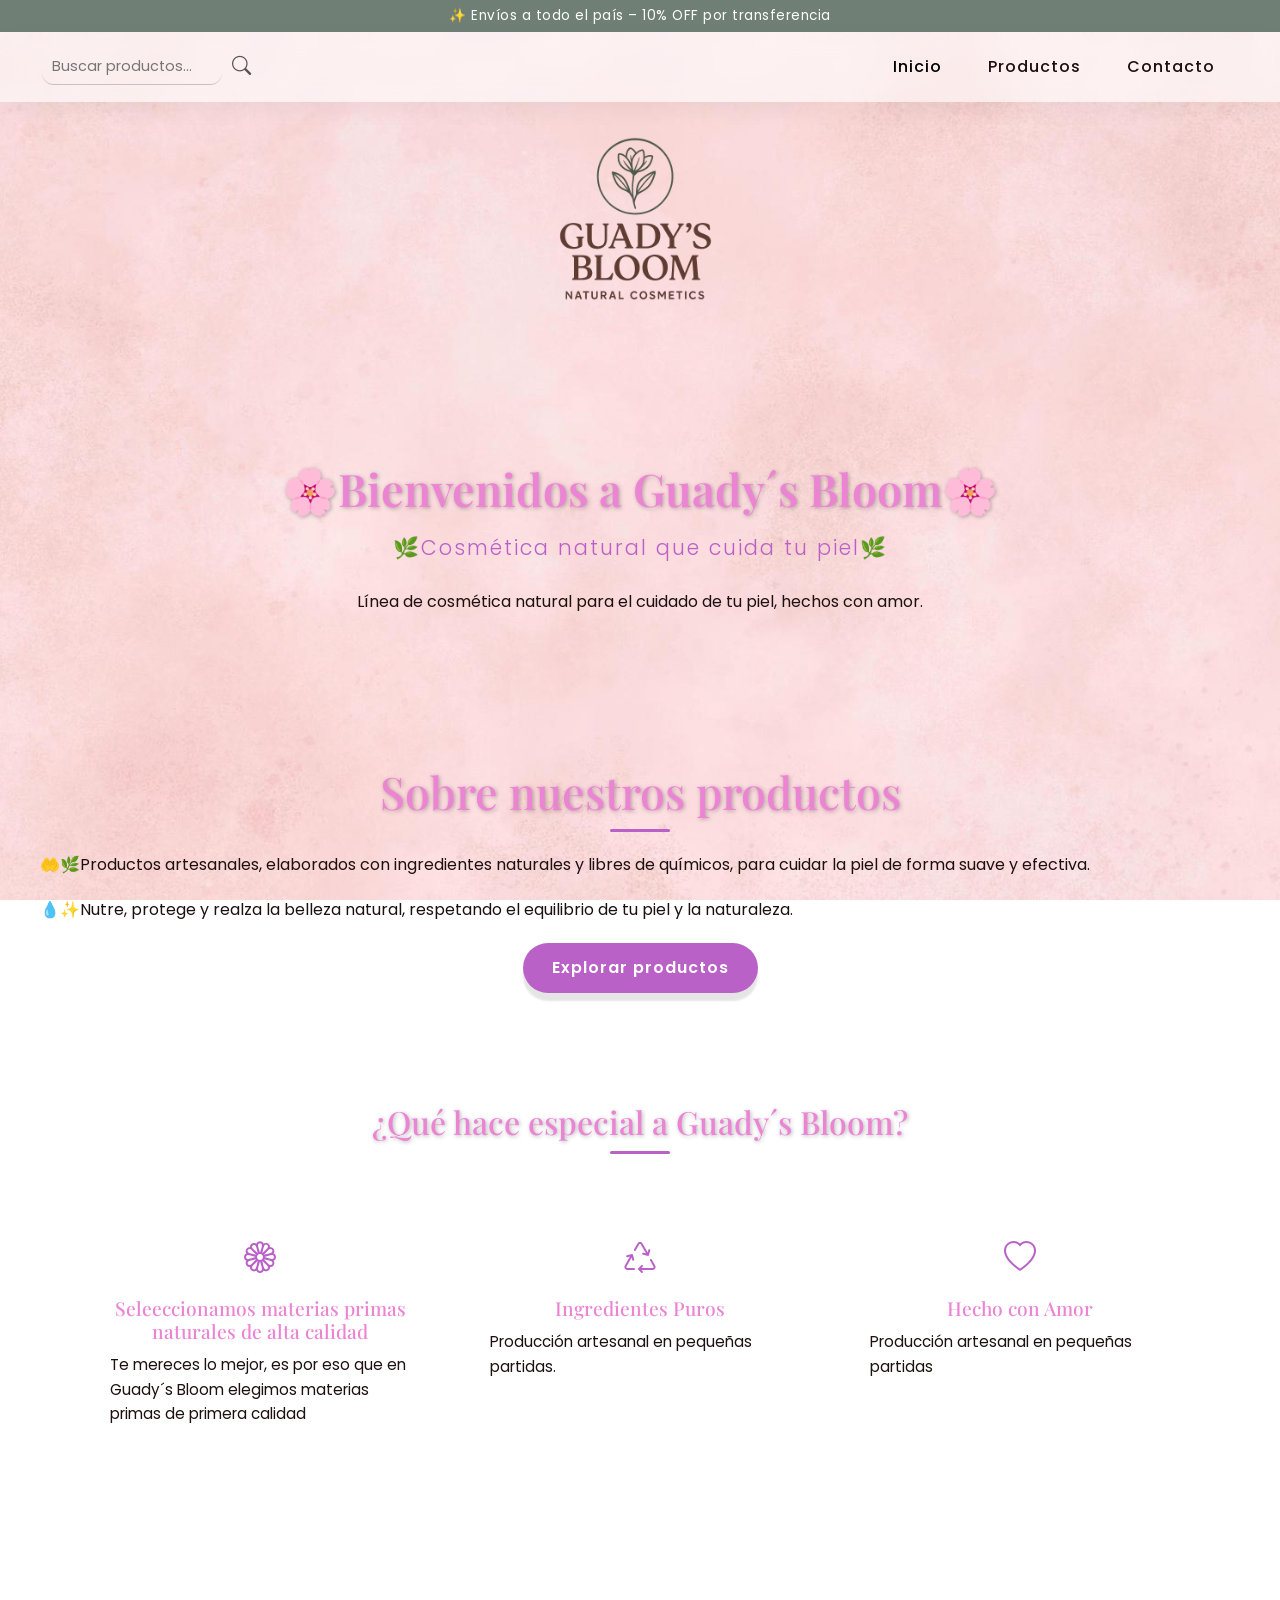
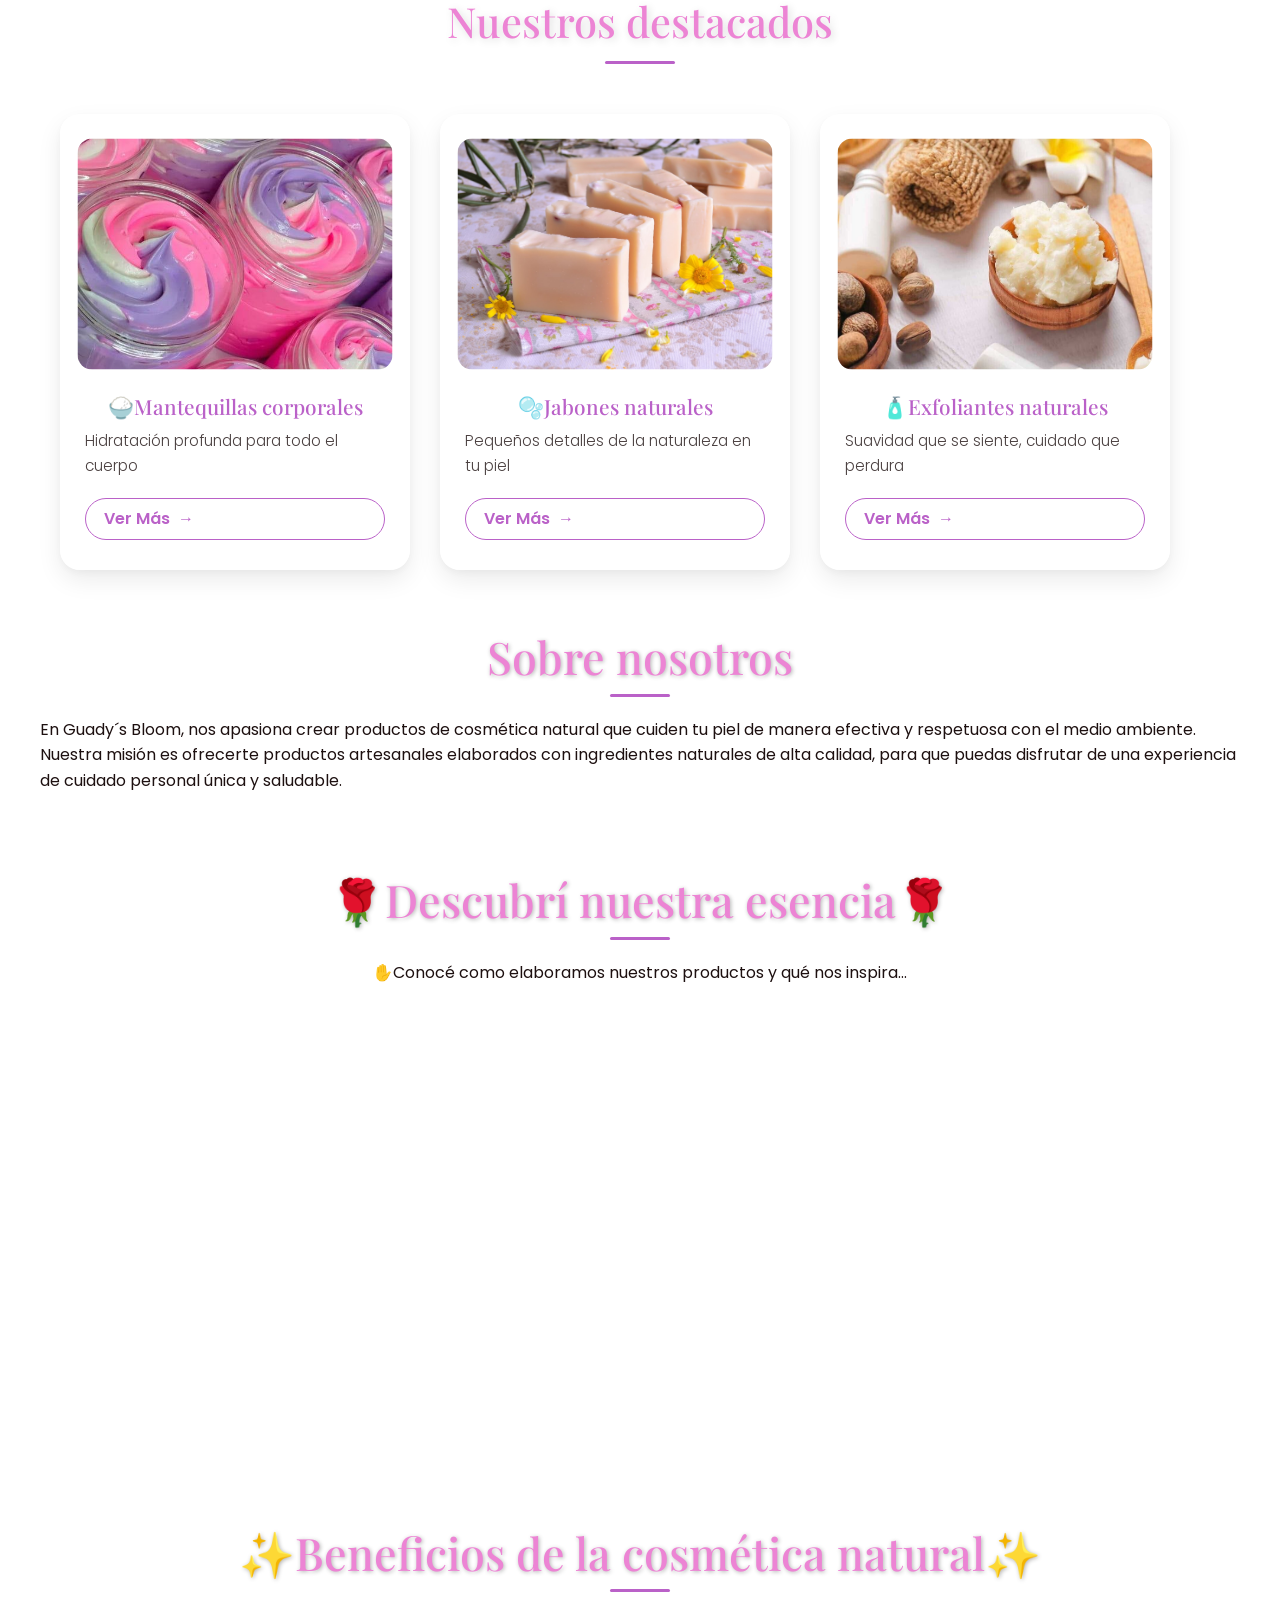
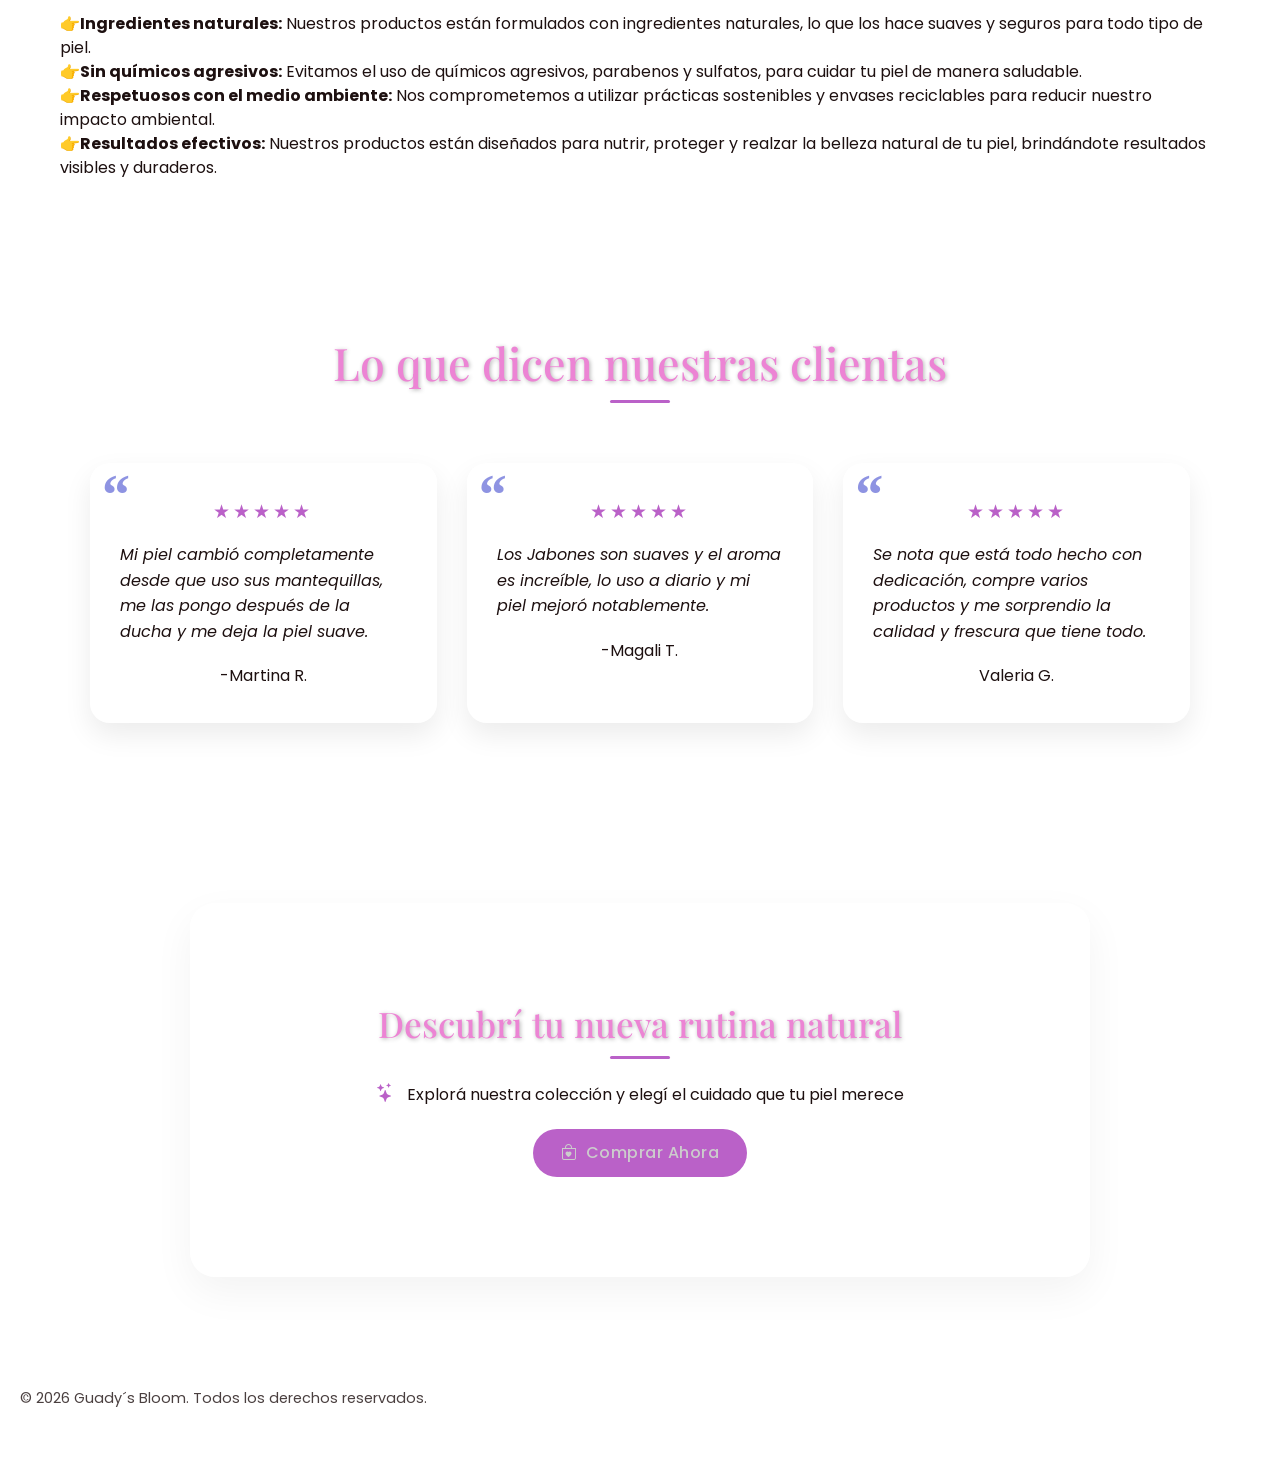
<file: index.html>
<!DOCTYPE html>
<html lang="es">
<head>
    <meta charset="UTF-8">
    <meta name="viewport" content="width=device-width, initial-scale=1.0">

    <title>Guady´s Bloom | Cosmética Natural</title>

    <link rel="icon" href="data:image/svg+xml,<svg xmlns=%22http://www.w3.org/2000/svg%22 viewBox=%220 0 100 100%22><text y=%22.9em%22 font-size=%2290%22>🌸</text></svg>">

    <!--SEO-->
    <meta name="description" content="Guady´s Bloom ofrece cosmética natural artesanal para el cuidado de la piel. Descrubrí toda la variedad de productos que ofrecemos">
    <meta name="keywords" content="cosmética natural, mantequillas corporales, jabones naturales, exfoliantes, cuidado de la piel, skincare natural">
    <meta name="author" content="Micaela Bélen Gallego">

    <!--Bootstrap-->
    <link href="https://cdn.jsdelivr.net/npm/bootstrap@5.3.2/dist/css/bootstrap.min.css" rel="stylesheet">

    <!--CSS-->
    <link rel="stylesheet" href="css/estilos.css">

    <!--ICONOS-->
    <link rel="stylesheet" href="https://cdn.jsdelivr.net/npm/bootstrap-icons@1.11.1/font/bootstrap-icons.css">

    <!--FONTS-->
    <link rel="preconnect" href="https://fonts.googleapis.com">
    <link href="https://fonts.googleapis.com/css2?family=Playfair+Display:wght@500;600;700&family=Poppins:wght@300;400;500&display=swap" rel="stylesheet">

</head>
    
<body>
    <div class="topbar">
        ✨ Envíos a todo el país – 10% OFF por transferencia
    </div>

    <nav class="navbar navbar-expand-lg navbar-custom">
        <div class="container-fluid">

            <form class="buscador" role="search">
                <input type="search" placeholder="Buscar productos...">
                <button type="submit">
                    <i class="bi bi-search"></i>
                </button>
            </form>

            <!-- BOTON HAMBURGUESA -->
            <button class="navbar-toggler" type="button"
                data-bs-toggle="collapse"
                data-bs-target="#menu"
                aria-controls="menu"
                aria-expanded="false"
                aria-label="Toggle navigation">

                <span class="navbar-toggler-icon"></span>

            </button>

            <!-- MENU -->
            <div class="collapse navbar-collapse" id="menu">

                <ul class="navbar-nav ms-auto">
                    <li class="nav-item">
                        <a class="nav-link active" href="index.html">Inicio</a>
                    </li>
                    <li class="nav-item">
                        <a class="nav-link" href="pages/productos.html">Productos</a>
                    </li>
                    <li class="nav-item">
                        <a class="nav-link" href="pages/contacto.html">Contacto</a>
                    </li>
                </ul>

            </div>

        </div>
    </nav>

    <header>
        <a href="index.html">
            <img src="img/logo.jpg" alt="Guady´s Bloom Logo">
        </a>
    </header>
    
    <main>

        <section class ="bienvenida">
            <h1>🌸Bienvenidos a Guady´s Bloom🌸</h1>
            <p class="subtitulo">🌿Cosmética natural que cuida tu piel🌿</p>

            <div class="linea-decorativa">
                <p>Línea de cosmética natural para el cuidado de tu piel, hechos con amor.</p>
            </div>
        </section>

        <section class="sobre-productos">
            <h2>Sobre nuestros productos</h2>
            <div class="contenido-sobre-productos">
                    <p>🤲🌿Productos artesanales, elaborados con ingredientes naturales y libres de químicos, para cuidar la piel de forma suave y efectiva. </p>
                    <p>💧✨Nutre, protege y realza la belleza natural, respetando el equilibrio de tu piel y la naturaleza.</p>
                    <a href="pages/productos.html" class="btn btn-principal">Explorar productos
                    </a>
            </div>
        </section>

        <section class="diferenciales">
            <h2> ¿Qué hace especial a Guady´s Bloom?</h2>

            <div class="diferenciales-grid">
                <div class="item-diferencial">
                    <i class="bi bi-flower1"></i>
                    <h3> Seleeccionamos materias primas naturales de alta calidad</h3>
                    <p> Te mereces lo mejor, es por eso que en Guady´s Bloom elegimos materias primas de primera calidad</p>
                </div>
            

                <div class="item-diferencial">
                    <i class="bi bi-recycle"></i>
                    <h3>Ingredientes Puros</h3>
                    <p>Producción artesanal en pequeñas partidas.</p>
                </div>

                <div class="item-diferencial">
                    <i class="bi bi-heart"></i>
                    <h3> Hecho con Amor</h3>
                    <p>Producción artesanal en pequeñas partidas</p>
                </div>
            </div>
        </section>

        <section class="destacados">
            <h2>Nuestros destacados</h2>

            <div class="slider-container">

                <button class="slider-btn prev">
                    <i class="bi bi-chevron-left"></i>
                </button>

                <div class="destacados-slider">

                    <div class="card-destacado">
                        <img src="img/imagen1.jpg" alt="Mantequillas corporales naturales">
                        <h3> 🍚Mantequillas corporales </h3>
                        <p> Hidratación profunda para todo el cuerpo</p>
                        <a href="pages/productos.html" class="ver-mas">
                            Ver Más
                            <span class="flecha">→</span>
                        </a>
                    </div>

                    <div class="card-destacado">
                        <img src="img/imagen2.jpg" alt="Jabones naturales artesanales">
                        <h3> 🫧Jabones naturales </h3>
                        <p> Pequeños detalles de la naturaleza en tu piel</p>
                        <a href="pages/productos.html" class="ver-mas">
                            Ver Más
                            <span class="flecha">→</span>
                        </a>
                    </div>

                    <div class="card-destacado">
                        <img src="img/imagen3.jpg" alt="Exfoliantes para el cuidado de la piel">
                        <h3> 🧴Exfoliantes naturales </h3>
                        <p> Suavidad que se siente, cuidado que perdura</p>
                        <a href="pages/productos.html" class="ver-mas">
                            Ver Más
                            <span class="flecha">→</span>
                        </a>
                    </div>

                </div>

                <button class="slider-btn next">
                    <i class="bi bi-chevron-right"></i>
                </button>

            </div>
        </section>

        <section class="about">
            <div class="contenido">
                <h2>Sobre nosotros</h2>
                <p>En Guady´s Bloom, nos apasiona crear productos de cosmética natural que cuiden tu piel de manera efectiva y respetuosa con el medio ambiente. Nuestra misión es ofrecerte productos artesanales elaborados con ingredientes naturales de alta calidad, para que puedas disfrutar de una experiencia de cuidado personal única y saludable.</p>
         </div>
        </section>

        <section class="video-seccion">
            <div class="video-intro">
                <h2>🌹Descubrí nuestra esencia🌹</h2>
                <p>✋Conocé como elaboramos nuestros productos y qué nos inspira...</p>
            </div>
            
            <figure class="video-presentacion">
                 <iframe 
                    src="https://drive.google.com/file/d/12a-801G72YytWHJoLleKTi28aQxKbRcf/preview"
                    width="640"
                    height="360"
                    allow="autoplay">
                </iframe>
            </figure>
        </section>

        <section class="beneficios">
            <div class="beneficios-contenido">
                <h2>✨Beneficios de la cosmética natural✨</h2>
                <ul>
                    <li><strong>👉Ingredientes naturales:</strong> Nuestros productos están formulados con ingredientes naturales, lo que los hace suaves y seguros para todo tipo de piel.</li>
                    <li><strong>👉Sin químicos agresivos:</strong> Evitamos el uso de químicos agresivos, parabenos y sulfatos, para cuidar tu piel de manera saludable.</li>
                    <li><strong>👉Respetuosos con el medio ambiente:</strong> Nos comprometemos a utilizar prácticas sostenibles y envases reciclables para reducir nuestro impacto ambiental.</li>
                    <li><strong>👉Resultados efectivos:</strong> Nuestros productos están diseñados para nutrir, proteger y realzar la belleza natural de tu piel, brindándote resultados visibles y duraderos.</li>
                </ul>
            </div>
        </section>

        <section class="testimonios">
            <h2> Lo que dicen nuestras clientas</h2>

            <div class="testimonios-grid">
                <div class="card-testimonio">
                    <div class="estrellas">
                        ★★★★★
                    </div>
                    <p>Mi piel cambió completamente desde que uso sus mantequillas, me las pongo después de la ducha y me deja la piel suave.</p>
                    <span>-Martina R.</span>
                </div>

                <div class="card-testimonio">
                    <div class="estrellas">
                        ★★★★★
                    </div>
                    <p>Los Jabones son suaves y el aroma es increíble, lo uso a diario y mi piel mejoró notablemente.</p>
                    <span>-Magali T.</span>
                </div>

                <div class="card-testimonio">
                    <div class="estrellas">
                        ★★★★★
                    </div>
                    <p>Se nota que está todo hecho con dedicación, compre varios productos y me sorprendio la calidad y frescura que tiene todo.</p>
                    <span>Valeria G.</span>
                </div>
            </div>

        </section>

        <section class="cta-final">
            <h2> Descubrí tu nueva rutina natural</h2>
            <p>
                <i class="bi bi-stars"></i>
                Explorá nuestra colección y elegí el cuidado que tu piel merece
            </p>
            <a href="pages/productos.html" class="btn-comprar">
                <i class="bi bi-bag-heart"></i>Comprar Ahora
            </a>
        </section>

    </main>

    <footer>
        <p>&copy; 2026 Guady´s Bloom. Todos los derechos reservados.</p>
    </footer>

    <script>
        const slider = document.querySelector(".destacados-slider");
        const nextBtn = document.querySelector(".next");
        const prevBtn = document.querySelector(".prev");

        nextBtn.addEventListener("click", () => {
            slider.scrollBy({
            left: slider.offsetWidth,
            behavior: "smooth"
            });
        });

        prevBtn.addEventListener("click", () => {
            slider.scrollBy({
            left: -slider.offsetWidth,
            behavior: "smooth"
            });
        });
    </script>

    <script src="https://cdn.jsdelivr.net/npm/bootstrap@5.3.2/dist/js/bootstrap.bundle.min.js"></script>
</body>
</file>
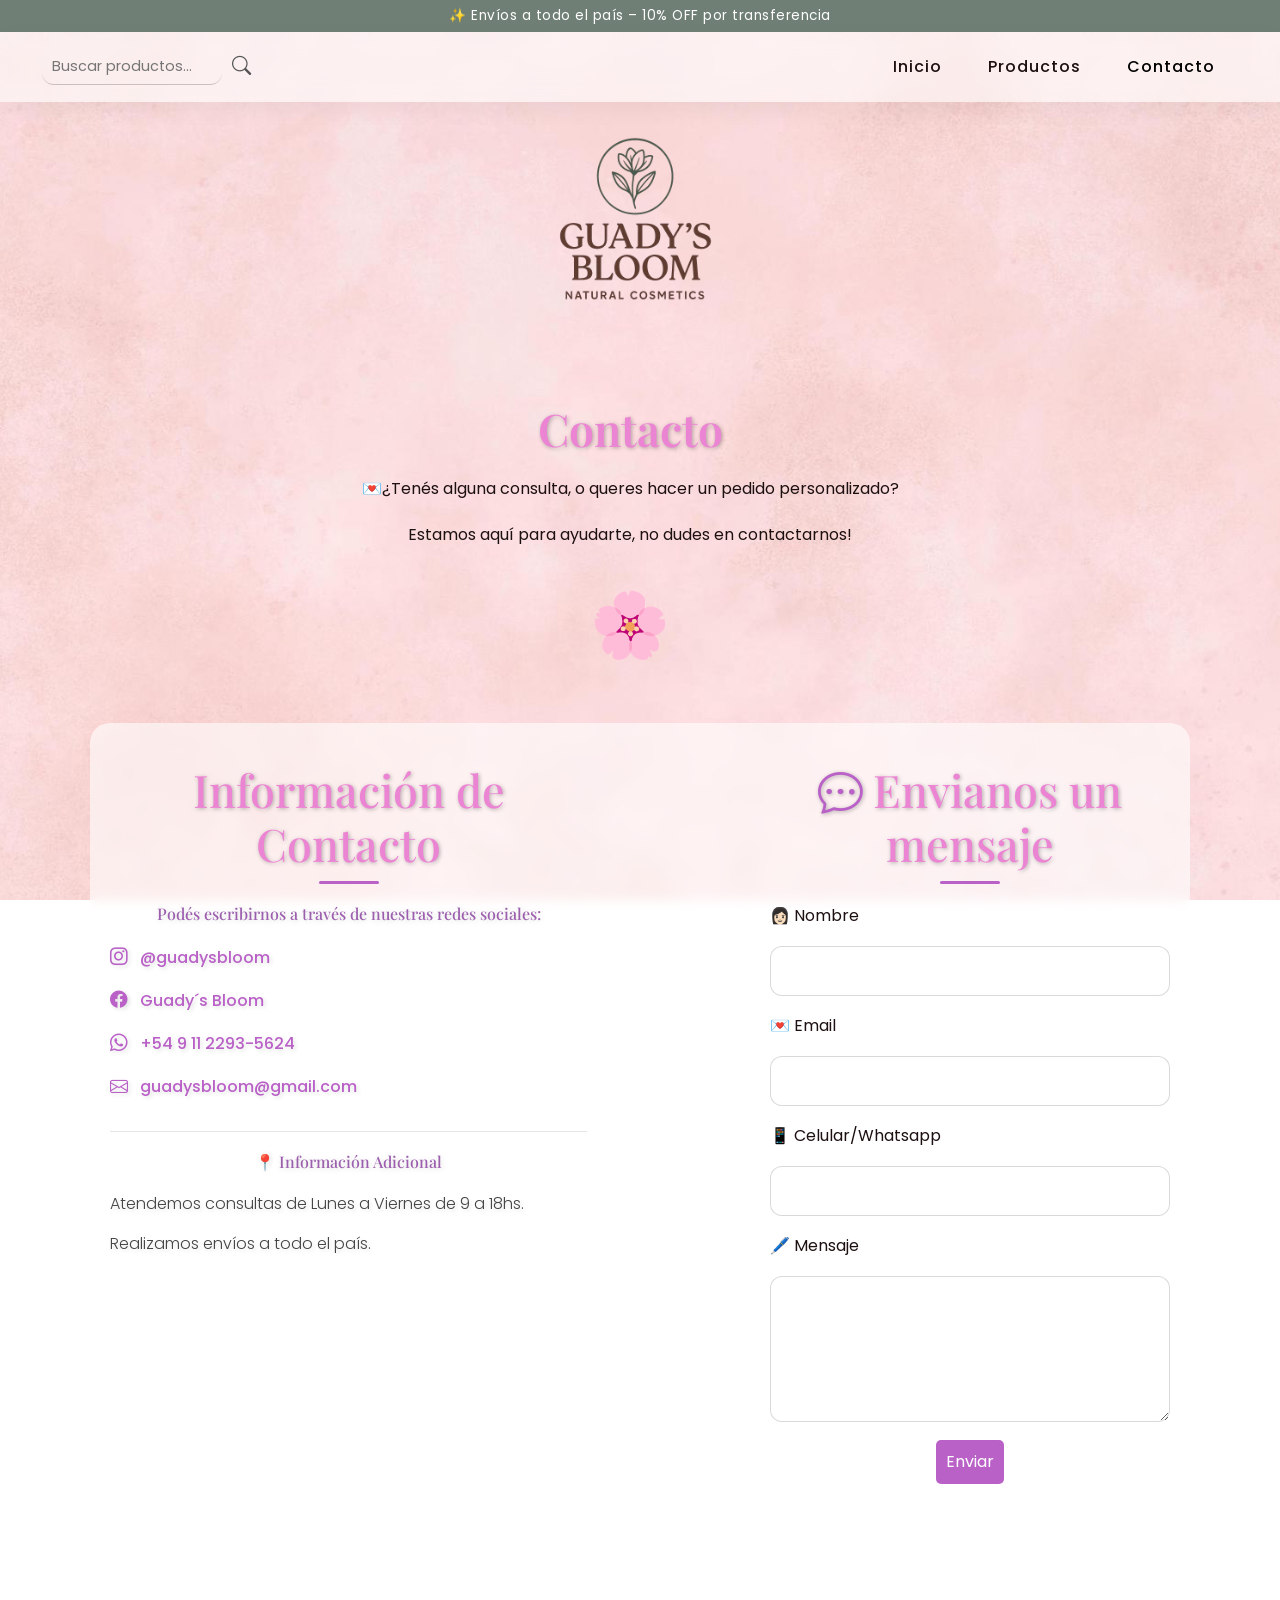
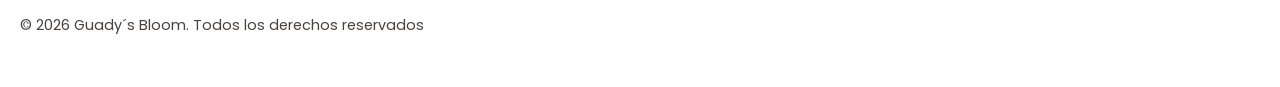
<file: pages/contacto.html>
<!DOCTYPE html>
<html lang="es">
<head>
    <meta charset="UTF-8">
    <meta name="viewport" content="width=device-width, initial-scale=1.0">
    <title>Contacto|Guady´s Bloom</title>
    <link rel="icon" href="data:image/svg+xml,<svg xmlns=%22http://www.w3.org/2000/svg%22 viewBox=%220 0 100 100%22><text y=%22.9em%22 font-size=%2290%22>🌸</text></svg>">
    <link href="https://cdn.jsdelivr.net/npm/bootstrap@5.3.2/dist/css/bootstrap.min.css" rel="stylesheet">
    <link rel="stylesheet" href="../css/estilos.css">
    <link rel="stylesheet" href="https://cdn.jsdelivr.net/npm/bootstrap-icons@1.11.1/font/bootstrap-icons.css">
    <link rel="preconnect" href="https://fonts.googleapis.com">
    <link href="https://fonts.googleapis.com/css2?family=Playfair+Display:wght@500;600;700&family=Poppins:wght@300;400;500&display=swap" rel="stylesheet">
</head>

<body>
    <div class="topbar">
        ✨ Envíos a todo el país – 10% OFF por transferencia
    </div>
    <nav class="navbar navbar-expand-lg navbar-custom">
        <div class="container-fluid">
            <form class="buscador" role="search">
                <input type="search" placeholder="Buscar productos...">
                <button type="submit">
                    <i class="bi bi-search"></i>
                </button>
            </form>

            <!-- BOTON HAMBURGUESA -->
            <button class="navbar-toggler" type="button"
                data-bs-toggle="collapse"
                data-bs-target="#menu"
                aria-controls="menu"
                aria-expanded="false"
                aria-label="Toggle navigation">

                <span class="navbar-toggler-icon"></span>

            </button>

            <!-- MENU -->
            <div class="collapse navbar-collapse" id="menu">
                <ul class="navbar-nav ms-auto">
                    <li class="nav-item">
                        <a class="nav-link" href="../index.html">Inicio</a>
                    </li>
                    <li class="nav-item">
                        <a class="nav-link" href="productos.html">Productos</a>
                    </li>
                    <li class="nav-item">
                        <a class="nav-link active" aria-current="page" href="contacto.html">Contacto</a>
                    </li>
                </ul>
            </div>
        </div>
    </nav>
    <header>
        <a href="../index.html">
            <img src="../img/logo.jpg" alt="Guady´s Bloom Logo">
        </a>
    </header>

    <main class="contacto">
        <section class="contacto-intro">
            <h1>Contacto</h1>
            <p>💌¿Tenés alguna consulta, o queres hacer un pedido personalizado?</p>
            <p>Estamos aquí para ayudarte, no dudes en contactarnos!</p>

            <div class="decoracion-contacto">
                🌸
            </div>
            
        </section>

        <section class="contacto-contenido">

            <!--IZQUIDERDA-->
            <div class="info-contacto">
                <h2>Información de Contacto</h2>
                <h3>Podés escribirnos a través de nuestras redes sociales:</h3>
                <p>
                    <i class="bi bi-instagram"></i>
                    <a href="https://www.instagram.com/guadysbloom/" target="_blank">@guadysbloom </a>
                </p>
                <p>
                    <i class="bi bi-facebook"></i>
                    <a href="https://www.facebook.com/guadysbloom" target="_blank">Guady´s Bloom </a>
                </p>
                <p>
                    <i class="bi bi-whatsapp"></i>
                    <a href="https://wa.me/5491122935624" target="_blank">+54 9 11 2293-5624 </a>
                </p>
                <p>
                    
                    <i class="bi bi-envelope"></i>
                    <a href="mailto:guadysbloom@gmail.com">guadysbloom@gmail.com </a>
                </p>
            

                <section class="horarios">
                    <h3>📍 Información Adicional</h3>
                    <p>Atendemos consultas de Lunes a Viernes de 9 a 18hs.</p>
                    <p>Realizamos envíos a todo el país.</p>
                </section>

            </div>
        
            <!--DERECHA-->
            <div class="formulario-contacto">
                <h2> <i class="bi bi-chat-dots"></i>Envianos un mensaje</h2>
                <form action="https://formspree.io/f/mlgwnzzb" method="POST">
                    
                    <input type="hidden" name="_subject" value="💫Nuevo mensaje desde Guady´s Bloom💫">

                    <label for="name"> 👩🏻 Nombre</label>
                    <input type="text" class="form-control" id="name" name="name" required>
               
                    <label for="email"> 💌 Email</label>
                    <input type="email" class="form-control" id="email" name="_replyto" required>

                    <label for="telefono"> 📱 Celular/Whatsapp</label>
                    <input type="tel" class="form-control" id="telefono" name="telefono" required>
                                    
                    <label for="message"> 🖊️ Mensaje</label>
                    <textarea class="form-control" id="message" name="message" rows="5" required></textarea>
               
                    <button type="submit" class="btn btn-principal">Enviar</button>
                </form>
            </div>
        </section>
    </main>

    <footer>
        <p>&copy; 2026 Guady´s Bloom. Todos los derechos reservados</p>
    </footer>
<script src="https://cdn.jsdelivr.net/npm/bootstrap@5.3.2/dist/js/bootstrap.bundle.min.js"></script>
</body>
</file>
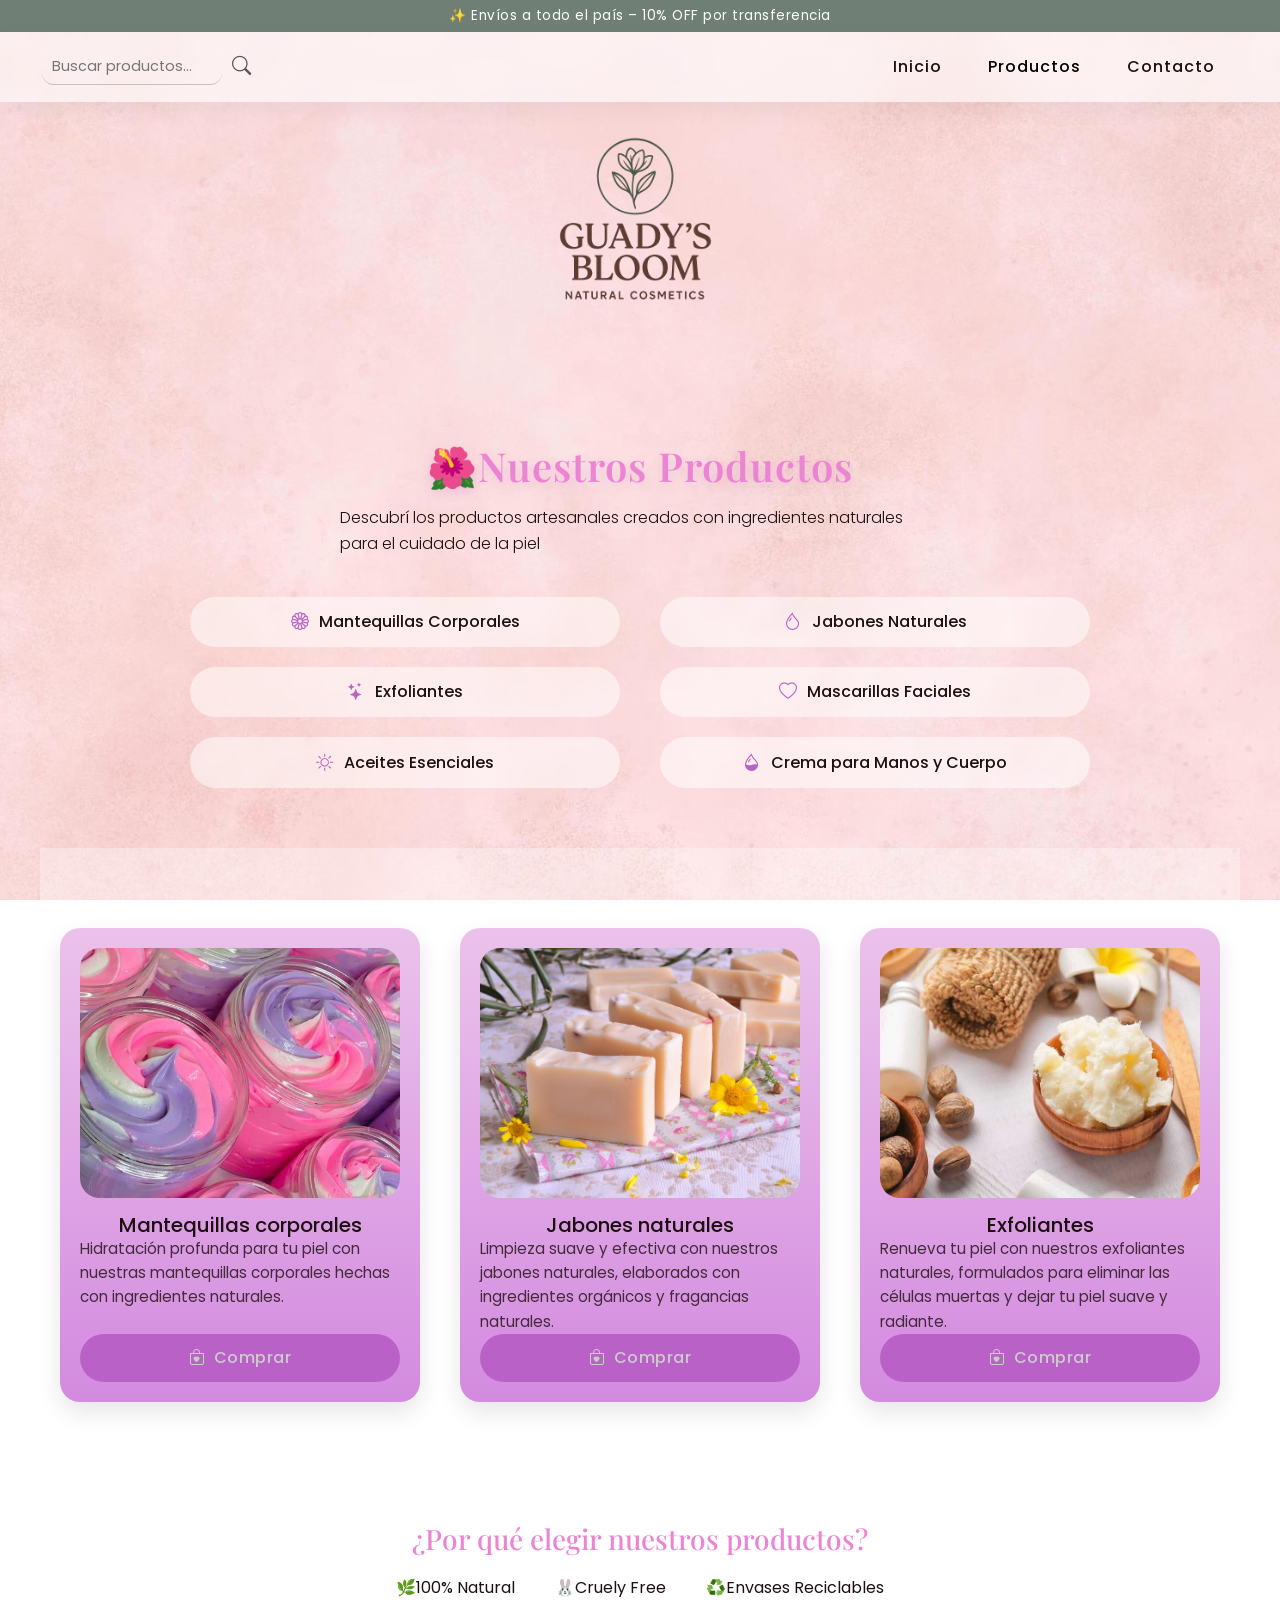
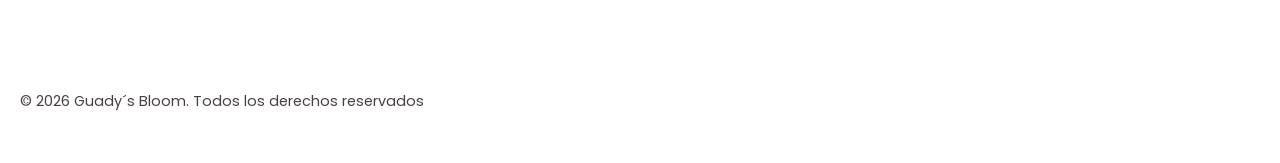
<file: pages/productos.html>
<!DOCTYPE html>
<html lang="es">
<head>
    <meta charset="UTF-8">
    <meta name="viewport" content="width=device-width, initial-scale=1.0">
    <title>Productos|Guady´s Bloom</title>
    <link rel="icon" href="data:image/svg+xml,<svg xmlns=%22http://www.w3.org/2000/svg%22 viewBox=%220 0 100 100%22><text y=%22.9em%22 font-size=%2290%22>🌸</text></svg>">
    <link href="https://cdn.jsdelivr.net/npm/bootstrap@5.3.2/dist/css/bootstrap.min.css" rel="stylesheet">
    <link rel="stylesheet" href="../css/estilos.css">
    <link rel="stylesheet" href="https://cdn.jsdelivr.net/npm/bootstrap-icons@1.11.1/font/bootstrap-icons.css">
    <link rel="preconnect" href="https://fonts.googleapis.com">
    <link href="https://fonts.googleapis.com/css2?family=Playfair+Display:wght@500;600;700&family=Poppins:wght@300;400;500&display=swap" rel="stylesheet">
</head>

<body>
    <div class="topbar">
        ✨ Envíos a todo el país – 10% OFF por transferencia
    </div>
    <nav class="navbar navbar-expand-lg navbar-custom">
        <div class="container-fluid">
            <form class="buscador" role="search">
                <input type="search" placeholder="Buscar productos...">
                <button type="submit">
                    <i class="bi bi-search"></i>
                </button>
            </form>

            <!-- BOTON HAMBURGUESA -->
            <button class="navbar-toggler" type="button"
                data-bs-toggle="collapse"
                data-bs-target="#menu"
                aria-controls="menu"
                aria-expanded="false"
                aria-label="Toggle navigation">

                <span class="navbar-toggler-icon"></span>

            </button>

            <!-- MENU -->
            <div class="collapse navbar-collapse" id="menu">
                <ul class="navbar-nav ms-auto">
                    <li class="nav-item">
                        <a class="nav-link" href="../index.html">Inicio</a>
                    </li>
                    <li class="nav-item">
                        <a class="nav-link active" aria-current="page" href="productos.html">Productos</a>
                    </li>
                    <li class="nav-item">
                        <a class="nav-link" href="contacto.html">Contacto</a>
                    </li>
                </ul>
            </div>
        </div>
    </nav>
    <header>
        <a href="../index.html">
            <img src="../img/logo.jpg" alt="Guady´s Bloom Logo">
        </a>
    </header>

    <main>
        <section class="productos-intro">
            <h1>🌺Nuestros Productos</h1>
            <p> Descubrí los productos artesanales creados con ingredientes naturales para el cuidado de la piel</p>
        </section>  

        <ul class="lista-productos">
            <li><i class="bi bi-flower1"></i>Mantequillas Corporales</li>
            <li><i class="bi bi-droplet"></i>Jabones Naturales</li>
            <li><i class="bi bi-stars"></i>Exfoliantes</li>
            <li><i class="bi bi-heart"></i>Mascarillas Faciales</li>
            <li><i class="bi bi-brightness-high"></i>Aceites Esenciales</li>
            <li><i class="bi bi-droplet-half"></i>Crema para Manos y Cuerpo</li>
        </ul>
        

        <section class="productos">
            <div class="card-producto">
                <img src="../img/imagen1.jpg" class="card-img-top" alt="Mantequillas corporales">
                <div class="card-body">
                    <h5 class="card-title">Mantequillas corporales</h5>
                    <p class="card-text">Hidratación profunda para tu piel con nuestras mantequillas corporales hechas con ingredientes naturales.</p>
                </div>
                <a href="#" class="btn-comprar">
                    <i class="bi bi-bag-heart"></i>Comprar
                </a>
            </div>
            <div class="card-producto">
                <img src="../img/imagen2.jpg" class="card-img-top" alt="Jabones naturales">
                <div class="card-body">
                    <h5 class="card-title">Jabones naturales</h5>
                    <p class="card-text">Limpieza suave y efectiva con nuestros jabones naturales, elaborados con ingredientes orgánicos y fragancias naturales.</p>
                </div>
                <a href="#" class="btn-comprar">
                    <i class="bi bi-bag-heart"></i>Comprar
                </a>
            </div>
            <div class="card-producto">
                <img src="../img/imagen3.jpg" class="card-img-top" alt="Exfoliantes">
                <div class="card-body">
                    <h5 class="card-title">Exfoliantes</h5>
                    <p class="card-text">Renueva tu piel con nuestros exfoliantes naturales, formulados para eliminar las células muertas y dejar tu piel suave y radiante.</p>
                </div>
                <a href="#" class="btn-comprar">
                    <i class="bi bi-bag-heart"></i>Comprar
                </a>
            </div>
        </section>

        <section class="beneficios-productos">
            <h3>¿Por qué elegir nuestros productos?</h3>
            <div class="beneficio-grid">
                <div>🌿100% Natural</div>
                <div>🐰Cruely Free</div>
                <div>♻️Envases Reciclables</div>
            </div>

        </section>
    </main>

    <footer>
        <p>&copy; 2026 Guady´s Bloom. Todos los derechos reservados</p>
    </footer>
    <script src="https://cdn.jsdelivr.net/npm/bootstrap@5.3.2/dist/js/bootstrap.bundle.min.js"></script>
</body>
</file>
<file: css/estilos.css>
@charset "UTF-8";
/*RESET GLOBAL*/
*,
*::before,
*::after {
  box-sizing: border-box;
  margin: 0;
  padding: 0;
}

/*EVITA DESBORDES HORIZONTALES*/
html,
body {
  margin: 0;
  padding: 0;
  overflow-x: hidden;
}

/*EVITA DESBORDES EN IMAGENES*/
img {
  max-width: 100%;
  height: auto;
}

/*BODY*/
body {
  margin: 0;
  padding: 0;
  font-family: "Poppins", sans-serif;
  color: #1d1010;
  background-image: url("../img/fondo.jpg");
  background-size: cover;
  background-position: center;
  background-repeat: no-repeat;
  background-attachment: fixed;
  min-height: 100vh;
  display: flex;
  flex-direction: column;
}

h1, h2, h3 {
  text-align: center;
  font-family: "Playfair Display", serif;
  color: #ec84d4;
  margin-bottom: 20px;
}

h1 {
  font-size: 2.8rem;
  font-weight: 600;
}

h2 {
  font-size: 2.8rem;
  font-weight: 500;
}

p {
  text-align: left;
  line-height: 1.6;
  margin-bottom: 20px;
}

main {
  background-color: transparent;
  padding: 20px 0;
  margin: 0 auto;
  max-width: 1200px;
  width: 100%;
  flex: 1;
}

.beneficios-contenido ul {
  list-style-type: none;
  padding-left: 0;
}

input,
textarea {
  background-color: transparent;
  border: 1px solid rgba(255, 255, 255, 0.6);
  border-radius: 12px;
  padding: 12px;
  transition: all 0.3s ease;
}

input:focus,
textarea:focus {
  border-color: #ba61c8;
  box-shadow: 0 0 10px rgba(186, 97, 200, 0.3);
  outline: none;
}

/* FOOTER */
footer {
  margin-top: auto;
}

header {
  background-color: transparent;
  text-align: center;
  padding: 10px;
  display: flex;
  justify-content: center;
  align-items: center;
}

header img {
  background: transparent;
}

h1, h2 {
  text-shadow: 1px 1px 4px rgba(0, 0, 0, 0.3);
}

nav {
  background-color: transparent;
  padding: 10px;
}
nav ul {
  list-style: none;
  padding: 0;
}
nav ul li {
  display: inline;
  margin: 0 15px;
}
nav ul li a {
  text-decoration: none;
  color: #1d1010;
  font-weight: bold;
}

/* == NAVBAR PERSONALIZADA == */
.navbar-custom {
  background: rgba(255, 255, 255, 0.6);
  backdrop-filter: blur(10px);
  padding: 15px 30px;
  box-shadow: 0 8px 20px rgba(0, 0, 0, 0.05);
  display: flex;
  align-items: center;
  justify-content: center;
}
.navbar-custom .navbar-brand {
  font-family: "Playfair Display", serif;
  font-weight: 600;
  font-size: 2rem;
  color: #ec84d4;
  letter-spacing: 1px;
  transition: 0.3s;
}
.navbar-custom .nav-link {
  color: #1d1010;
  font-weight: 500;
  letter-spacing: 1px;
  position: relative;
  transition: all 0.3s ease;
}
.navbar-custom .nav-link:hover {
  color: #ba61c8;
}
.navbar-custom .nav-link::after {
  content: "";
  position: absolute;
  width: 0%;
  height: 2px;
  left: 0;
  bottom: -4px;
  background-color: #ba61c8;
  transition: width 0.3s ease;
}
.navbar-custom .nav-link:hover::after {
  width: 100%;
}
.navbar-custom .nav-link:active::after {
  width: 100%;
}
.navbar-custom .buscador {
  display: flex;
  align-items: center;
  gap: 10px;
}
.navbar-custom .buscador input {
  border: none;
  border-bottom: 1px solid rgba(0, 0, 0, 0.2);
  background: transparent;
  outline: none;
  padding: 6px 10px;
  width: 180px;
  font-size: 0.9rem;
}
.navbar-custom .buscador button {
  border: none;
  background: none;
  font-size: 1.2rem;
  color: #555;
  cursor: pointer;
}

.topbar {
  background: #6f7f75;
  color: white;
  text-align: center;
  font-size: 0.85rem;
  padding: 6px;
  letter-spacing: 0.5px;
}

/* == ANIMACIONES == */
@keyframes aparecer {
  from {
    opacity: 0;
    transform: translateY(-20px);
  }
  to {
    opacity: 1;
    transform: translateY(0);
  }
}
@keyframes moverTexto {
  0% {
    transform: translateX(-100%);
  }
  100% {
    transform: translateX(100vw);
  }
}
@keyframes flotar {
  0% {
    transform: translateY(0);
  }
  50% {
    transform: translateY(-25px);
  }
  100% {
    transform: translateY(0);
  }
}
@keyframes fadeUp {
  from {
    opacity: 0;
    transform: translateY(30px);
  }
  to {
    opacity: 1;
    transform: translateY(0);
  }
}
header img {
  width: 220px;
  height: auto;
  margin-right: 10px;
  animation: aparecer 1s ease-in-out;
}

footer {
  padding: 30px 20px;
  text-align: center;
  font-size: 0.9rem;
  opacity: 0.8;
}

.hero {
  background-image: url("../img/fondo.jpg");
  background-size: cover;
  background-position: center;
  background-repeat: no-repeat;
  display: flex;
  justify-content: center;
  align-items: center;
  text-align: center;
  padding: 30px 20px;
  color: #1d1010;
  min-height: auto;
  margin-top: 20px;
}
.hero .contenido {
  z-index: 1;
}
.hero h1 {
  font-size: 2.5em;
  margin-bottom: 20px;
}
.hero p {
  max-width: 600px;
  margin: 0 auto 20px;
}

.bienvenida {
  padding: 100px 20px;
  text-align: center;
  max-width: 1000px;
  margin: 0 auto;
  animation: fadeUp 1s ease forwards;
}
.bienvenida h1 {
  font-size: 2.8rem;
  margin-bottom: 15px;
  animation: fadeUp 1s ease 0.1s forwards;
}
.bienvenida .subtitulo {
  font-size: 1.3rem;
  font-weight: 300;
  letter-spacing: 2px;
  color: #ba61c8;
  margin-bottom: 25px;
  text-align: center;
  animation: fadeUp 1s ease 0.3s forwards;
}

.linea-decorativa {
  width: 100%;
  overflow: hidden;
  white-space: nowrap;
}
.linea-decorativa p {
  display: inline-block;
  animation: moverTexto 18s linear infinite;
}

.about {
  display: flex;
  flex-direction: column;
  align-items: center;
  text-align: center;
  gap: 15px;
  padding: 20px 0;
}

.sobre-productos {
  text-align: center;
  padding: 30px 0;
}

.contenido-sobre-productos {
  text-align: left;
}
.contenido-sobre-productos h2 {
  text-align: center;
  margin-bottom: 20px;
}
.contenido-sobre-productos p {
  text-align: left;
  margin-bottom: 20px;
}
.contenido-sobre-productos a {
  display: block;
  width: fit-content;
  margin: auto;
  padding: 12px 28px;
  background-color: #ba61c8;
  color: white;
  text-decoration: none;
  border-radius: 30px;
  font-weight: 600;
  letter-spacing: 1px;
  transition: all 0.3s ease;
  box-shadow: 0 8px 2px rgba(0, 0, 0, 0.1);
}
.contenido-sobre-productos a:hover {
  background-color: transparent;
  color: black;
  transform: translateY(-3px);
  box-shadow: 0 12px 25px rgba(0, 0, 0, 0.15);
}

.beneficios-contenido ul {
  list-style-type: none;
  padding-left: 0;
  margin-left: 0;
}

.beneficios-contenido li {
  list-style: none;
}

.destacados {
  text-align: center;
  padding: 40px 20px;
}
.destacados h2 {
  font-size: 2.6rem;
  margin-bottom: 50px;
  position: relative;
  text-shadow: 2px 2px 8px rgba(0, 0, 0, 0.15);
}
.destacados h2::after {
  content: "";
  width: 70px;
  height: 3px;
  background: #ba61c8;
  display: block;
  margin: 15px auto 0;
  border-radius: 5px;
}

.contenedor-destacados {
  display: flex;
  justify-content: center;
  gap: 20px;
  margin-top: 20px;
  flex-wrap: wrap;
}

section {
  padding: 40px 0;
  animation: fadeUp 0.8s ease;
}
section h2 {
  position: relative;
  display: inline-block;
}
section h2::after {
  content: "";
  display: block;
  width: 60px;
  height: 3px;
  margin: 10px auto 0;
  background: #ba61c8;
  border-radius: 4px;
}

/* == PRODUCTOS == */
.productos {
  display: grid;
  grid-template-columns: repeat(auto-fit, minmax(300px, 1fr));
  gap: 40px;
  padding: 80px 20px;
  background: linear-gradient(to bottom, rgba(255, 255, 255, 0.3), rgba(255, 255, 255, 0.6));
}

.productos-intro {
  text-align: center;
  padding: 80px 20px 40px;
}
.productos-intro h1 {
  font-size: 2.5rem;
  margin-bottom: 15px;
  letter-spacing: 1px;
  text-shadow: 0 4px 12px rgba(186, 97, 200, 0.2);
}
.productos-intro p {
  font-weight: 300;
  max-width: 600px;
  margin: 0 auto;
}

.producto {
  display: flex;
  justify-content: center;
  gap: 40px;
  flex-wrap: wrap;
  margin: 60px 0;
}

.beneficio-productos {
  text-align: center;
  padding: 80px 20px;
}
.beneficio-productos h2 {
  margin-bottom: 40px;
}

.beneficio-grid {
  display: flex;
  justify-content: center;
  gap: 40px;
  flex-wrap: wrap;
}

.lista-productos {
  display: grid;
  grid-template-columns: repeat(2, 1fr);
  gap: 20px 40px;
  padding-left: 0;
  width: 100%;
  max-width: 900px;
  margin: 0 auto 60px auto;
  margin-bottom: 60px;
}
.lista-productos li {
  list-style: none;
  display: flex;
  align-items: center;
  justify-content: center;
  gap: 10px;
  padding: 12px 20px;
  border-radius: 30px;
  background: rgba(255, 255, 255, 0.5);
  backdrop-filter: blur(5px);
  font-weight: 500;
  color: #1d1010;
  transition: all 0.3s ease;
}
.lista-productos li:hover {
  transform: scale(1.02);
  background: rgba(186, 97, 200, 0.15);
  box-shadow: 0 8px 20px rgba(0, 0, 0, 0.08);
}
.lista-productos li i {
  color: #ba61c8;
  font-size: 1.1rem;
  transition: color 0.3s ease;
}

/* == DIFERENCIALES == */
.diferenciales {
  padding: 80px 20px;
  text-align: center;
}
.diferenciales h2 {
  margin-bottom: 50px;
  font-size: 2rem;
}

.diferenciales-grid {
  display: grid;
  grid-template-columns: repeat(3, 1fr);
  gap: 40px;
  max-width: 1100px;
  margin: 0 auto;
}

.item-diferencial {
  padding: 30px 20px;
  border-radius: 20px;
  background: rgba(255, 255, 255, 0.6);
  backdrop-filter: blur(6px);
  transition: 0.3s ease;
}
.item-diferencial:hover {
  transform: translateY(-5px);
  box-shadow: 0 15px 30px rgba(0, 0, 0, 0.1);
}
.item-diferencial i {
  font-size: 2rem;
  margin-bottom: 15px;
  display: block;
  color: #ba61c8;
}
.item-diferencial h3 {
  margin-bottom: 10px;
  font-size: 1.2rem;
}
.item-diferencial p {
  font-size: 0.95rem;
  line-height: 1.6;
}

/*== TESTIMONIOS == */
.testimonios {
  padding: 80px 20px;
  text-align: center;
  background: linear-gradient(to bottom, rgba(255, 255, 255, 0.2), rgba(255, 255, 255, 0.05));
}

.testimonios-grid {
  display: grid;
  grid-template-columns: repeat(3, 1fr);
  gap: 30px;
  max-width: 1100px;
  margin: 40px auto 0;
}

.testimonio {
  background: wheat;
  padding: 30px;
  border-radius: 20px;
  box-shadow: 0 10px 25px rgba(0, 0, 0, 0.05);
  font-style: italic;
}
.testimonio span {
  display: block;
  margin-top: 15px;
  font-weight: 600;
  color: #ba61c8;
}

.contenedor-testimonios {
  display: grid;
  grid-template-columns: repeat(3, 1fr);
  gap: 40px;
  max-width: 1100px;
  margin: 40px 0;
}

.card-testimonio {
  padding: 35px 30px;
  position: relative;
  background: rgba(255, 255, 255, 0.25);
  backdrop-filter: blur(8px);
  -webkit-backdrop-filter: blur(8px);
  border-radius: 20px;
  box-shadow: 0 12px 28px rgba(0, 0, 0, 0.08);
  transition: transform 0.3s ease, box-shadow 0.3 ease;
}
.card-testimonio:hover {
  transform: translateY(-5px);
  box-shadow: 0 22px 45px rgba(0, 0, 0, 0.12);
}
.card-testimonio::before {
  content: "“";
  font-size: 3.5rem;
  color: rgba(19, 30, 193, 0.6);
  opacity: 0.8;
  position: absolute;
  top: -10px;
  left: 12px;
  font-family: serif;
  font-weight: bold;
}
.card-testimonio p {
  font-style: italic;
  line-height: 1.6;
}

.estrellas {
  color: #ba61c8;
  font-size: 1.2rem;
  margin-bottom: 15px;
  letter-spacing: 3px;
}

/* == CTA FINAL == */
.cta-final {
  padding: 100px 20px;
  text-align: center;
  max-width: 900px;
  margin: 100px auto 60px auto;
  background: rgba(255, 255, 255, 0.6);
  backdrop-filter: blur(6px);
  border-radius: 25px;
  box-shadow: 0 15px 40px rgba(0, 0, 0, 0.05);
}
.cta-final h2 {
  margin-bottom: 20px;
  font-size: 2.2rem;
}
.cta-final p {
  text-align: center;
}
.cta-final p i {
  color: #ba61c8;
  margin-right: 8px;
  font-size: 1.2rem;
}
.cta-final .btn-principal {
  display: inline-block;
}

/* == CONTACTO == */
.contacto {
  padding: 60px 20px;
  position: relative;
}

.contacto-intro {
  max-width: 1100px;
  margin: 0 auto 50px;
  padding: 0 20px;
  text-align: center;
  padding-left: 0;
}
.contacto-intro h1 {
  text-align: center;
}
.contacto-intro p {
  text-align: center;
}

.contacto-contenido {
  display: flex;
  justify-content: space-between;
  align-items: flex-start;
  gap: 60px;
  max-width: 1100px;
  width: 100%;
  margin: 0 auto;
  padding: 40px 20px;
  background: rgba(255, 255, 255, 0.6);
  backdrop-filter: blur(6px);
  border-radius: 20px;
}
.contacto-contenido h2 {
  margin-bottom: 20px;
}
.contacto-contenido p {
  font-weight: 300;
}

.decoracion-contacto {
  text-align: center;
  margin: 30px auto;
  font-size: 4rem;
  animation: flotar 3s ease-in-out infinite;
  transition: transform 0.3s ease;
}
.decoracion-contacto i {
  display: inline-block;
  font-size: 3rem;
  color: #ec84d4;
  opacity: 0.6;
}
.decoracion-contacto i:hover {
  transform: scale(1.1);
}

/* INFO */
.info-contacto {
  flex: 0 0 45%;
  max-width: 500px;
}
.info-contacto h2 {
  margin-bottom: 20px;
}
.info-contacto h3 {
  font-size: 1rem;
  font-weight: 500;
  color: #9c5fae;
  text-shadow: 1px 1px 6px rgba(0, 0, 0, 0.15);
}
.info-contacto p {
  margin-bottom: 15px;
  color: #444;
  text-shadow: 2px 2px 4px rgba(0, 0, 0, 0.12);
}
.info-contacto a {
  text-decoration: none;
  color: #ba61c8;
  font-weight: 500;
}
.info-contacto a:hover {
  text-decoration: underline;
}
.info-contacto i {
  color: #ba61c8;
  margin-right: 8px;
  font-size: 1.1rem;
}

.horarios {
  margin-top: 30px;
  padding-top: 20px;
  border-top: 1px solid rgba(0, 0, 0, 0.1);
}

/* FORMULARIO */
.formulario-contacto {
  max-width: 400px;
  flex: 0 0 45%;
}

.formulario-contacto form {
  display: flex;
  flex-direction: column;
  gap: 18px;
}

.formulario-contacto h2 i {
  margin-right: 10px;
  color: #ba61c8;
}

.formulario-contacto input,
.formulario-contacto textarea {
  padding: 12px 15px;
  border-radius: 12px;
  border: 1px solid rgba(0, 0, 0, 0.15);
  font-family: "Poppins", sans-serif;
  transition: all 0.3s ease;
}

.formulario-contacto input:focus,
.formulario-contacto textarea:focus {
  outline: none;
  border-color: #ba61c8;
  box-shadow: 0 0 5px rgba(0, 0, 0, 0.8);
}

.formulario-contacto button {
  background-color: #ba61c8;
  color: white;
  border: none;
  padding: 10px;
  border-radius: 5px;
  cursor: pointer;
  transition: background-color 0.3s ease;
  border: none;
  align-self: center;
}

/* BOTÓN HAMBURGUESA */
.navbar-custom .navbar-toggler {
  border: none;
  position: relative;
  width: 40px;
  height: 30px;
}

.navbar-custom .navbar-toggler:focus {
  box-shadow: none;
}

.navbar-custom .navbar-toggler-icon {
  background-image: none;
  position: relative;
  width: 30px;
  height: 2px;
  background-color: #ba61c8;
  display: block;
  margin: 0 auto;
}

.navbar-custom .navbar-toggler-icon::before,
.navbar-custom .navbar-toggler-icon::after,
.navbar-custom .navbar-toggler span {
  content: "";
  position: absolute;
  left: 0;
  width: 30px;
  height: 2px;
  background-color: #ba61c8;
  transition: 0.3s ease;
}

.navbar-custom .navbar-toggler-icon::before {
  top: -8px;
}

.navbar-custom .navbar-toggler-icon::after {
  top: 8px;
}

/* == BOTON VER MAS == */
.ver-mas {
  display: inline-flex;
  align-items: center;
  gap: 8px;
  margin-top: auto;
  padding: 8px 18px;
  border-radius: 25px;
  background-color: transparent;
  color: #ba61c8;
  border: 1px solid #ba61c8;
  text-decoration: none;
  font-weight: 600;
  transition: all 0.3s ease;
}

.ver-mas-flecha {
  transition: transform 0.3s ease;
}

.ver-mas:hover {
  background-color: #ba61c8;
  color: white;
}

.ver-mas:hover .flecha {
  transform: translateX(5px);
}

.ver-mas::after {
  content: "";
  position: absolute;
  width: 0;
  height: 2px;
  background: #ba61c8;
  left: 0;
  bottom: -3px;
  transition: width 0.3s ease;
}

.ver-mas:hover::after {
  width: 100%;
}

/* == BOTONES == */
.boton {
  background-color: #ba61c8;
  color: black;
  border: none;
  padding: 10px;
  border-radius: 5px;
  cursor: pointer;
  transition: background-color 0.3s ease;
  margin-top: 10px;
}

.boton-secundario {
  background-color: #ec84d4;
  color: white;
  border: none;
  padding: 10px;
  border-radius: 5px;
  cursor: pointer;
  transition: background-color 0.3s ease;
  margin-top: 10px;
}

.btn-comprar {
  background-color: #ba61c8;
  color: #ccc;
  border: none;
  padding: 10px;
  border-radius: 5px;
  cursor: pointer;
  transition: background-color 0.3s ease;
  display: inline-flex;
  align-items: center;
  justify-content: center;
  gap: 8px;
  padding: 12px 28px;
  border-radius: 30px;
  font-weight: 500;
  letter-spacing: 0.5px;
  text-decoration: none;
  transition: transform 0.3s ease, box-shadow 0.3s ease, background-color 0.3s ease;
  margin-top: auto;
}
.btn-comprar:hover {
  background-color: rgb(166.3098591549, 63.5211267606, 182.4788732394);
  transform: translateY(-3px);
}

/* == CARD PRODUCTO == */
.card-producto {
  display: flex;
  flex-direction: column;
  padding: 20px;
  border-radius: 20px;
  text-align: center;
  overflow: hidden;
  background: linear-gradient(180deg, rgba(230, 179, 230, 0.8) 0%, rgba(200, 109, 215, 0.8) 100%);
  backdrop-filter: blur(6px);
  box-shadow: 0 10px 25px rgba(0, 0, 0, 0.1);
  transition: all 0.3s ease;
}
.card-producto:hover {
  transform: translateY(-8px);
  box-shadow: 0 15px 35px rgba(0, 0, 0, 0.15);
}
.card-producto img {
  width: 100%;
  height: 250px;
  object-fit: cover;
  border-radius: 20px;
  margin-bottom: 15px;
  transition: transform 0.4s ease;
}
.card-producto img:hover {
  transform: scale(1.05);
}
.card-producto p {
  font-size: 0.95rem;
  opacity: 0.8;
  margin-bottom: 20px;
  flex-grow: 1;
}

/* == VIDEO == */
.video-intro {
  text-align: center;
  max-width: 700px;
  margin: 0 auto;
}
.video-intro p {
  text-align: center;
}

.video-presentacion {
  display: flex;
  justify-content: center;
  margin: 40px 0;
}
.video-presentacion iframe {
  max-width: 100%;
  border: none;
}

/* == BENEFICIOS == */
.beneficios {
  display: flex;
  justify-content: space-around;
  gap: 30px;
  padding: 60px 20px;
  flex-wrap: wrap;
}

.beneficios h2 {
  width: 100%;
  text-align: center;
}

.beneficios p {
  text-align: left;
}

.beneficio {
  max-width: 250px;
  text-align: center;
}

/* == DESTACADOS == */
.contenedor-destacados {
  display: flex;
  justify-content: center;
  gap: 20px;
  max-width: 1100px;
  margin: auto;
  flex-wrap: wrap;
}

.card-destacado {
  width: 100%;
  max-width: 350px;
  padding: 30px 25px;
  border-radius: 20px;
  flex: 1;
  text-align: center;
  background: rgba(255, 255, 255, 0.35);
  backdrop-filter: blur(8px);
  box-shadow: 0 10px 25px rgba(0, 0, 0, 0.08), 0 3px 10px rgba(0, 0, 0, 0.04);
  display: flex;
  flex-direction: column;
  justify-content: space-between;
  transition: transform 0.35s ease, box-shadow 0.35s ease;
}
.card-destacado:hover {
  transform: translateY(-8px);
  box-shadow: 0 20px 40px rgba(0, 0, 0, 0.15), 0 10px 25px rgba(0, 0, 0, 0.08);
}
.card-destacado img {
  width: 100%;
  height: 220px;
  object-fit: cover;
  border-radius: 14px;
  margin-bottom: 18px;
  transform: scale(1.05);
}
.card-destacado h3 {
  font-family: "Playfair Display", serif;
  font-size: 1.3rem;
  margin: 12px 0 10px 0;
  color: #ba61c8;
}
.card-destacado p {
  font-size: 0.95rem;
  opacity: 0.8;
  font-weight: 300;
  margin-bottom: 20px;
  flex-grow: 1;
}

/* Slider */
.destacados-slider {
  display: flex;
  gap: 30px;
  scroll-behavior: smooth;
}

.slider-container {
  position: relative;
  display: flex;
  align-items: center;
}

/* Flechas */
.slider-btn {
  display: none;
  position: absolute;
  top: 40%;
  transform: translateY(-50%);
  background: white;
  border: none;
  font-size: 1.5rem;
  cursor: pointer;
  padding: 12px;
  border-radius: 50%;
  box-shadow: 0 5px 20px rgba(0, 0, 0, 0.15);
  transition: all 0.3s ease;
  z-index: 10;
}

.slider-btn:hover {
  transform: translateY(-50%) scale(1.1);
}

/* posición */
.slider-btn.prev {
  left: 10px;
}

.slider-btn.next {
  right: 10px;
}

/* TABLET */
@media (max-width: 1024px) {
  .contenedor-destacados {
    gap: 20px;
  }
  .card-destacado {
    max-width: 300px;
  }
}
/* MOBILE */
@media (max-width: 768px) {
  body {
    background-position: center;
  }
  header img {
    width: 160px;
  }
  main {
    padding: 15px;
  }
  img {
    max-width: 100%;
    height: auto;
  }
  /* NAV */
  .navbar-nav {
    width: 100%;
    text-align: center;
  }
  .navbar-nav .nav-item {
    margin: 10px 0;
  }
  .navbar-nav .nav-link {
    font-size: 1.1rem;
    padding: 10px 0;
    display: block;
  }
  .navbar-custom .navbar-collapse {
    background: rgba(255, 255, 255, 0.95);
    padding: 20px;
    border-radius: 20px;
    margin-top: 10px;
    text-align: center;
  }
  .nav-custom .nav-link {
    text-align: center;
    padding: 10px 0;
  }
  /* HERO / BIENVENIDA */
  .bienvenida {
    padding: 50px 15px;
    text-align: center;
  }
  .bienvenida h1 {
    font-size: 2rem;
  }
  .bienvenida .subtitulo {
    font-size: 1.1rem;
  }
  .linea-decorativa p {
    font-size: 0.9rem;
  }
  /* DESTACADOS */
  .contenedor-destacados {
    flex-direction: column;
    align-items: stretch;
    padding: 20px 10px;
  }
  .contenedor-testimonios {
    grid-template-columns: 1fr;
  }
  .slider-container {
    overflow: hidden;
  }
  .destacados-slider {
    overflow: hidden;
    gap: 0;
  }
  .card-destacado {
    min-width: 100%;
    max-width: 100%;
    flex: 0 0 100%;
  }
  .slider-btn {
    display: block;
  }
  /* DIFERENCIALES */
  .diferenciales-grid {
    grid-template-columns: 1fr;
    gap: 30px;
    text-align: center;
  }
  .diferenciales-grid p,
  .beneficio p {
    text-align: center;
  }
  .beneficios h2 {
    font-size: 2.4rem;
    line-height: 1.3;
    padding: 0 10px;
  }
  /* TESTIMONIOS */
  .testimonios-grid {
    grid-template-columns: 1fr;
    max-width: 100%;
    text-align: center;
  }
  /* PRODUCTOS */
  .productos {
    grid-template-columns: 1fr;
    justify-items: center;
  }
  .productos .card-producto {
    flex: none;
    width: 100%;
    max-width: 100%;
  }
  .lista-productos {
    grid-template-columns: 1fr;
    justify-items: center;
  }
  /* CTA*/
  .cta-final {
    padding: 60px 20px;
    margin: 50px 15px;
  }
  .cta-final h2 {
    font-size: 1.6rem;
  }
  /* CONTACTO */
  .contacto-contenido {
    flex-direction: column;
    gap: 40px;
  }
  .info-contacto,
  .formulario-contacto {
    width: 100%;
    max-width: 100%;
  }
  /* BOTON VER MAS */
  .ver-mas {
    width: auto;
    display: inline-flex;
    padding: 6px 16px;
    align-self: center;
  }
}
/* MOBILE PEQUEÑOS */
@media (max-width: 480px) {
  header img {
    width: 130px;
  }
  main {
    padding: 15px;
  }
  /* TITULOS */
  h1 {
    font-size: 1.6rem;
  }
  h2 {
    font-size: 1.4rem;
  }
  /* HERO */
  .bienvenida {
    padding: 40px 10px;
  }
  .bienvenida .subtitulo {
    font-size: 1rem;
  }
  /* CARDS */
  .card-destacado {
    padding: 20px;
  }
  .card-destacado img {
    height: 180px;
  }
  /* BOTONES */
  .ver-mas {
    padding: 5px 14px;
    font-size: 0.9rem;
  }
  .btn-comprar {
    padding: 10px 20px;
    font-size: 0.9rem;
  }
}

/*# sourceMappingURL=estilos.css.map */
</file>
